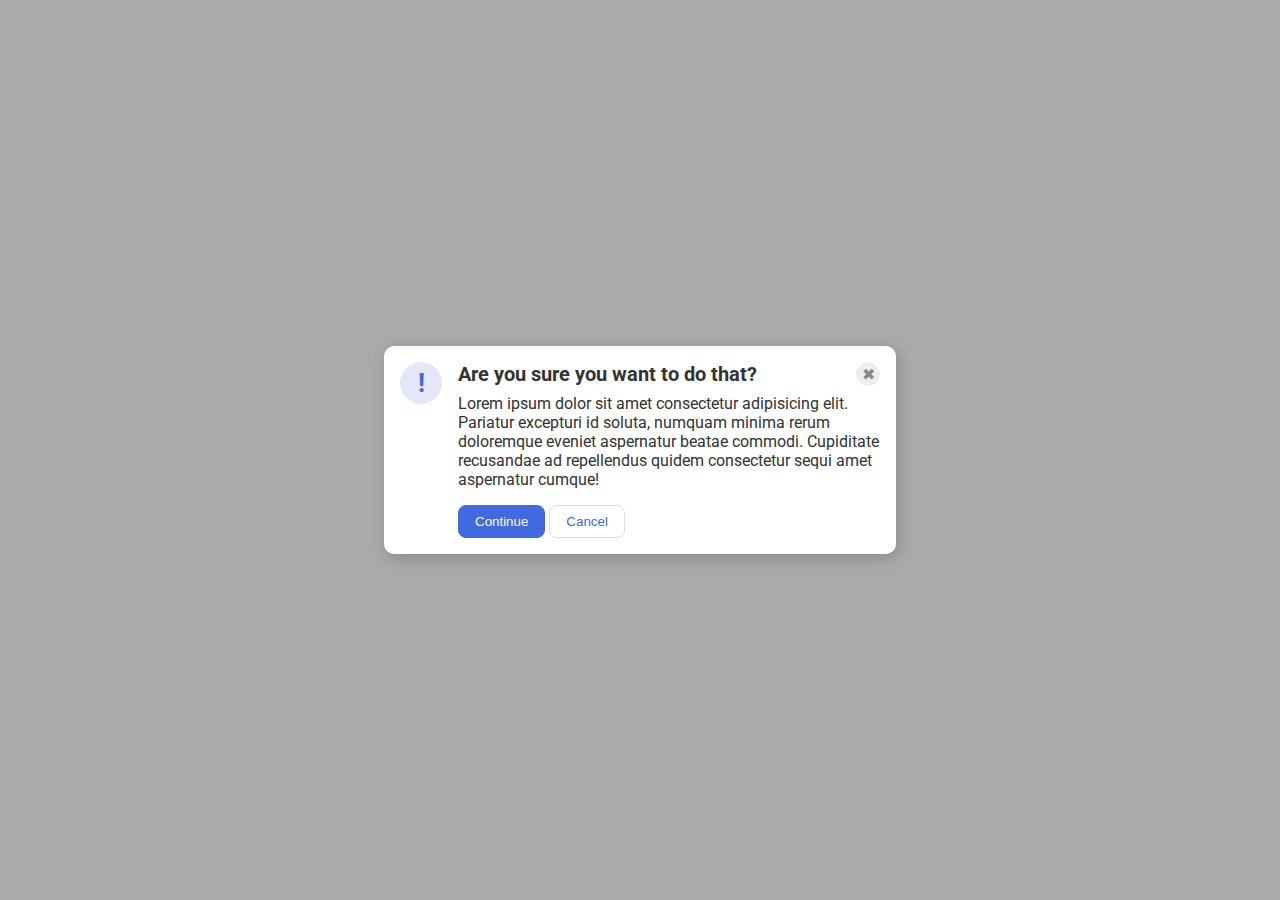
<file: flex/05-flex-modal/index.html>
<!DOCTYPE html>
<html lang="en">
  <head>
    <meta charset="UTF-8">
    <meta http-equiv="X-UA-Compatible" content="IE=edge">
    <meta name="viewport" content="width=device-width, initial-scale=1.0">
    <link rel="stylesheet" href="style.css">
    <title>Modal</title>
  </head>
  <body>
    <div class="modal">
      <div class="icon">!</div>
      <div class="container-outer">
        <div class="container-inner">
          <div class="header">Are you sure you want to do that?</div>
          <button class="close-button">✖</button>
        </div>
        <div class="text">Lorem ipsum dolor sit amet consectetur adipisicing elit. Pariatur excepturi id soluta, numquam minima rerum doloremque eveniet aspernatur beatae commodi. Cupiditate recusandae ad repellendus quidem consectetur sequi amet aspernatur cumque!</div>
        <button class="continue">Continue</button>
        <button class="cancel">Cancel</button>
      </div>
    </div>
  </body>
</html>
</file>
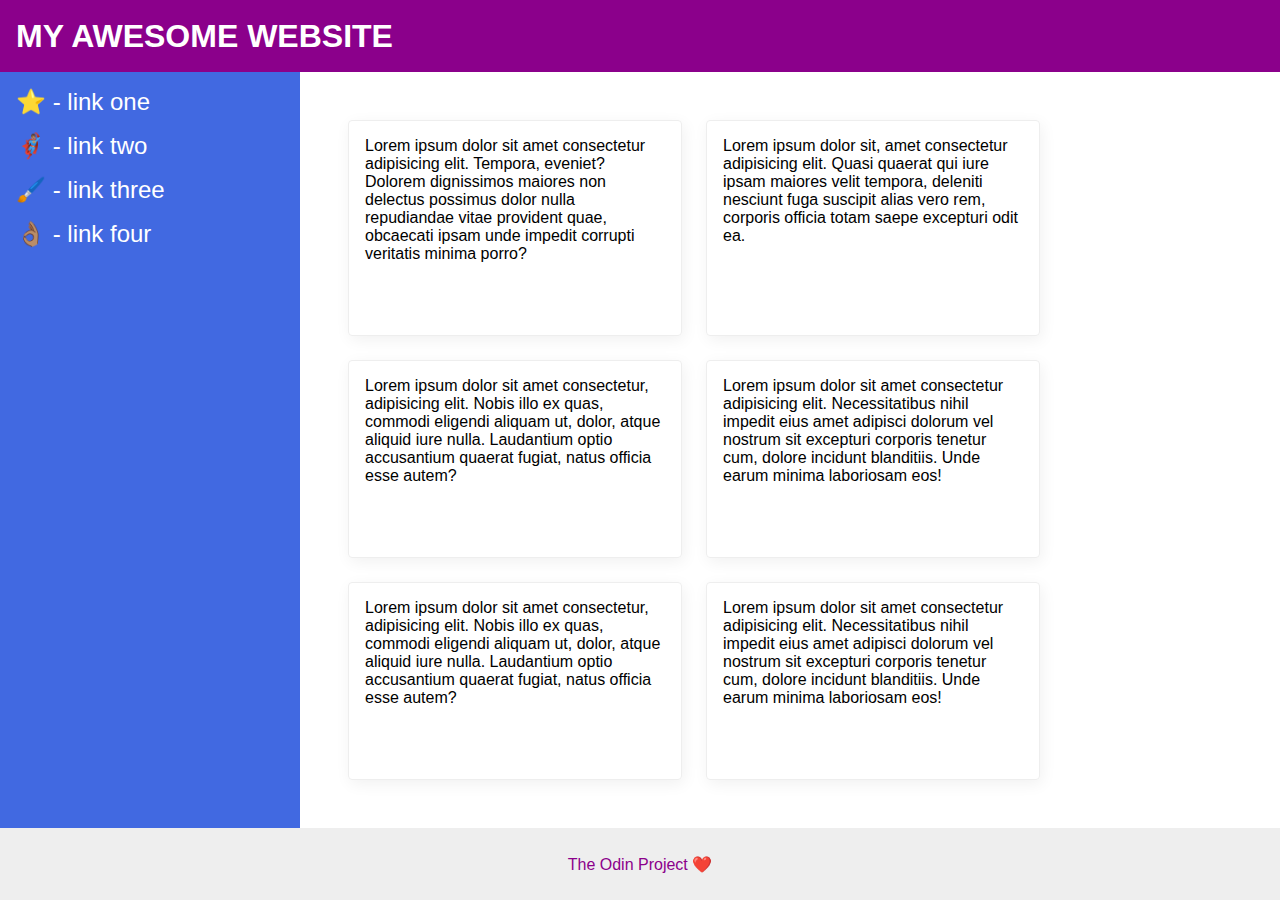
<file: flex/07-flex-layout-2/index.html>
<!DOCTYPE html>
<html lang="en">
  <head>
    <meta charset="UTF-8">
    <meta http-equiv="X-UA-Compatible" content="IE=edge">
    <meta name="viewport" content="width=device-width, initial-scale=1.0">
    <title>The Holy Grail</title>
    <link rel="stylesheet" href="style.css">
  </head>
  <body>
    <div class="header">
      MY AWESOME WEBSITE
    </div>
    
    <div class="container">
      <div class="sidebar">
        <ul>
          <li><a href="#">⭐ - link one</a></li>
          <li><a href="#">🦸🏽‍♂️ - link two</a></li>
          <li><a href="#">🖌️ - link three</a></li>
          <li><a href="#">👌🏽 - link four</a></li>
        </ul>
      </div>

      <div class="main">
        <div class="card">Lorem ipsum dolor sit amet consectetur adipisicing elit. Tempora, eveniet? Dolorem dignissimos maiores non delectus possimus dolor nulla repudiandae vitae provident quae, obcaecati ipsam unde impedit corrupti veritatis minima porro?</div>
        <div class="card">Lorem ipsum dolor sit, amet consectetur adipisicing elit. Quasi quaerat qui iure ipsam maiores velit tempora, deleniti nesciunt fuga suscipit alias vero rem, corporis officia totam saepe excepturi odit ea.</div>
        <div class="card">Lorem ipsum dolor sit amet consectetur, adipisicing elit. Nobis illo ex quas, commodi eligendi aliquam ut, dolor, atque aliquid iure nulla. Laudantium optio accusantium quaerat fugiat, natus officia esse autem?</div>
        <div class="card">Lorem ipsum dolor sit amet consectetur adipisicing elit. Necessitatibus nihil impedit eius amet adipisci dolorum vel nostrum sit excepturi corporis tenetur cum, dolore incidunt blanditiis. Unde earum minima laboriosam eos!</div>
        <div class="card">Lorem ipsum dolor sit amet consectetur, adipisicing elit. Nobis illo ex quas, commodi eligendi aliquam ut, dolor, atque aliquid iure nulla. Laudantium optio accusantium quaerat fugiat, natus officia esse autem?</div>
        <div class="card">Lorem ipsum dolor sit amet consectetur adipisicing elit. Necessitatibus nihil impedit eius amet adipisci dolorum vel nostrum sit excepturi corporis tenetur cum, dolore incidunt blanditiis. Unde earum minima laboriosam eos!</div>
      </div>
    </div>
    
    <div class="footer">
      The Odin Project ❤️
    </div>
  </body>
</html>
</file>
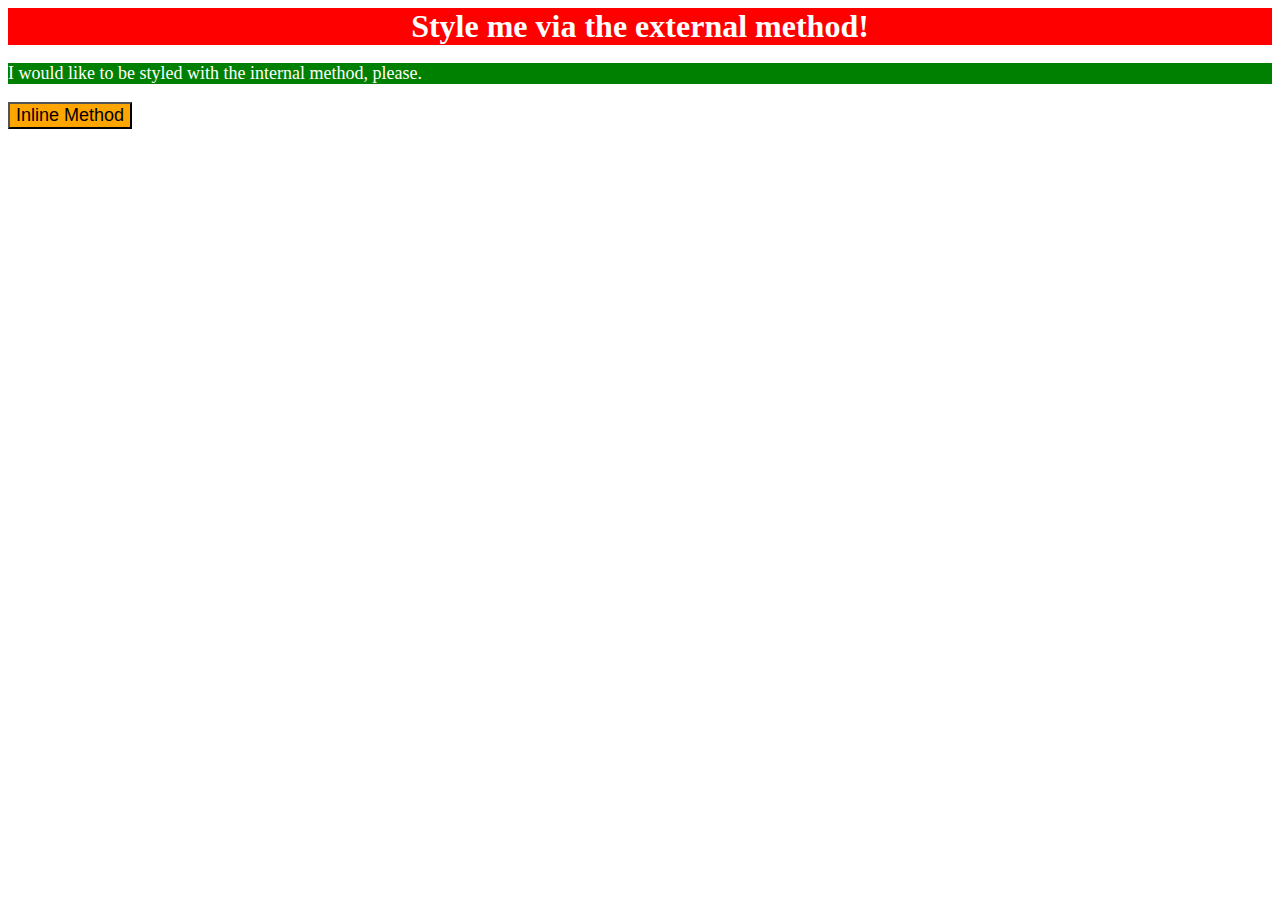
<file: foundations/01-css-methods/index.html>
<!DOCTYPE html>
<html lang="en">
  <head>
    <meta charset="UTF-8">
    <meta http-equiv="X-UA-Compatible" content="IE=edge">
    <meta name="viewport" content="width=device-width, initial-scale=1.0">
    <title>Methods for Adding CSS</title>
    <link rel="stylesheet" href="style.css">
    <style>
      p {
        background-color: green;
        color: white;
        font-size: 18px;
      }
    </style>
  </head>
  <body>
    <div>Style me via the external method!</div>
    <p>I would like to be styled with the internal method, please.</p>
    <button style="background-color: orange; font-size: 18px">Inline Method</button>
  </body>
</html>
</file>
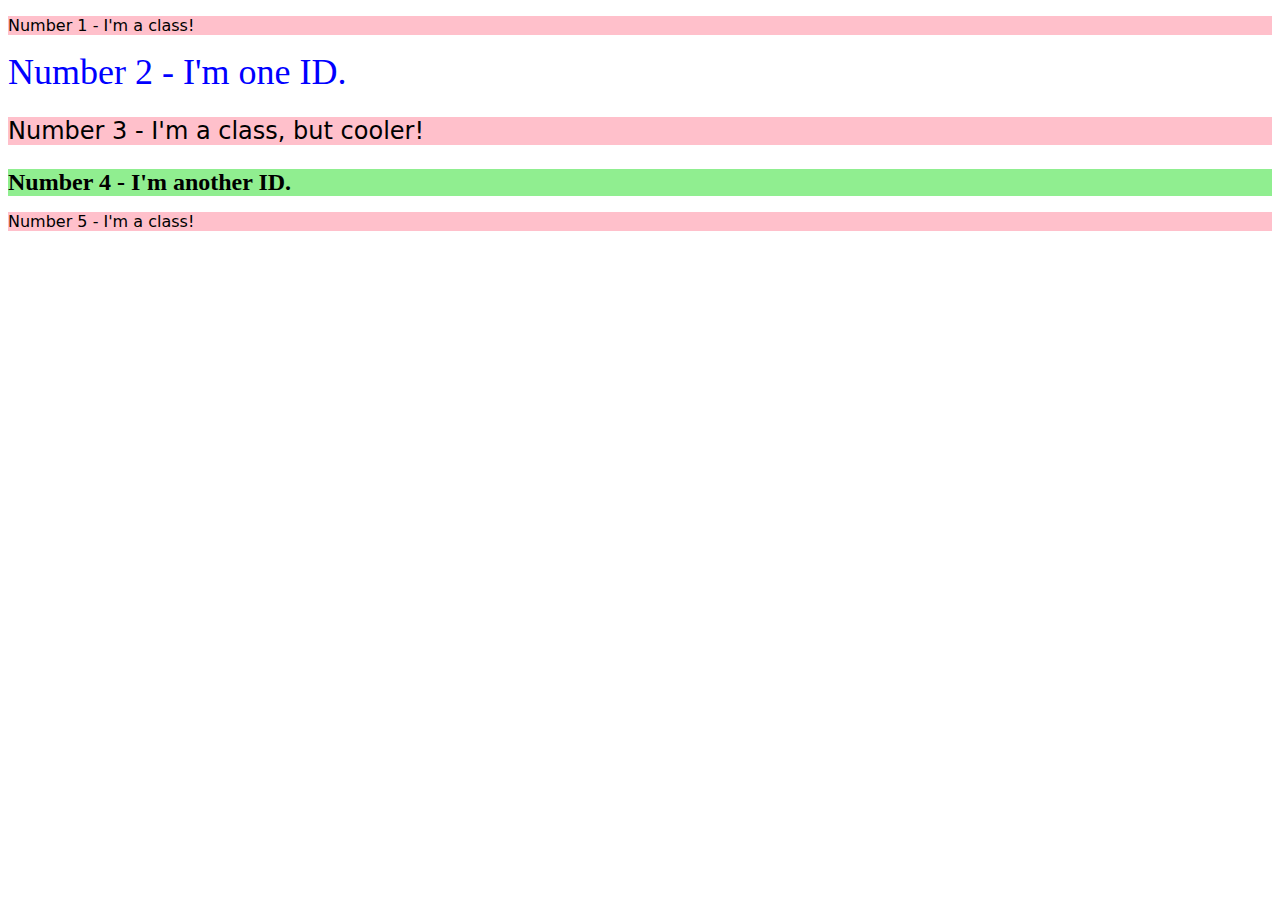
<file: foundations/02-class-id-selectors/index.html>
<!DOCTYPE html>
<html lang="en">
  <head>
    <meta charset="UTF-8">
    <meta http-equiv="X-UA-Compatible" content="IE=edge">
    <meta name="viewport" content="width=device-width, initial-scale=1.0">
    <title>Class and ID Selectors</title>
    <link rel="stylesheet" href="style.css">
  </head>
  <body>
    <p class="odd">Number 1 - I'm a class!</p>
    <div id="second">Number 2 - I'm one ID.</div>
    <p class="odd cool">Number 3 - I'm a class, but cooler!</p>
    <div id="fourth">Number 4 - I'm another ID.</div>
    <p class="odd">Number 5 - I'm a class!</p>
  </body>
</html>
</file>
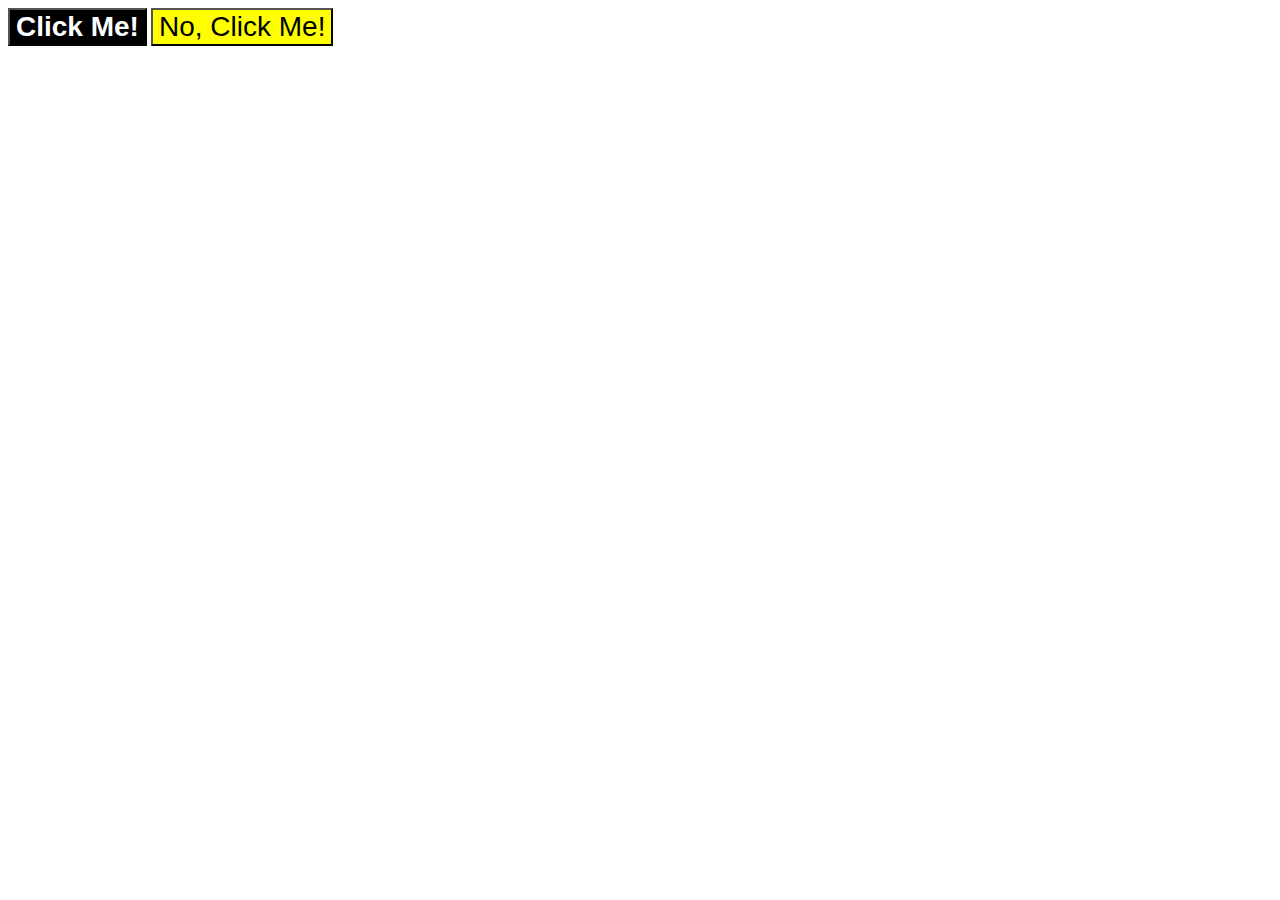
<file: foundations/03-grouping-selectors/index.html>
<!DOCTYPE html>
<html lang="en">
  <head>
    <meta charset="UTF-8">
    <meta http-equiv="X-UA-Compatible" content="IE=edge">
    <meta name="viewport" content="width=device-width, initial-scale=1.0">
    <title>Grouping Selectors</title>
    <link rel="stylesheet" href="style.css">
  </head>
  <body>
    <button class="foo">Click Me!</button>
    <button class="bar">No, Click Me!</button>
  </body>
</html>
</file>
<file: flex/05-flex-modal/style.css>
@import url('https://fonts.googleapis.com/css2?family=Roboto:wght@400;700&display=swap');

html, body {
  height: 100%;
}

body {
  font-family: Roboto, sans-serif;
  margin: 0;
  background: #aaa;
  color: #333;
  /* I'll give you this one for free lol */
  display: flex;
  align-items: center;
  justify-content: center;
}

.modal {
  background: white;
  width: 480px;
  border-radius: 10px;
  box-shadow: 2px 4px 16px rgba(0,0,0,.2);
  display: flex;
  gap: 16px;
  padding: 16px;
}

.container-inner {
  display: flex;
  justify-content: space-between;
}

.header {
  font-size: 20px;
  font-weight: bold;
  margin-bottom: 8px;
}

.text {
  margin-bottom: 16px;
}

.icon {
  color: royalblue;
  font-size: 26px;
  font-weight: 700;
  background: lavender;
  width: 42px;
  height: 42px;
  border-radius: 50%;
  display: flex;
  align-items: center;
  justify-content: center;
  flex-shrink: 0;
}

.close-button {
  background: #eee;
  border-radius: 50%;
  color: #888;
  font-weight: 400;
  font-size: 16px;
  height: 24px;
  width: 24px;
  display: flex;
  align-items: center;
  justify-content: center;
  border: 1px solid #eee;
  padding: 0;
}

button {
  cursor: pointer;
  padding: 8px 16px;
  border-radius: 8px;
}

button.continue {
  background: royalblue;
  border: 1px solid royalblue;
  color: white;
}

button.cancel {
  background: white;
  border: 1px solid #ddd;
  color: royalblue;
}
</file>
<file: flex/07-flex-layout-2/style.css>
body {
  font-family: -apple-system, BlinkMacSystemFont, 'Segoe UI', Roboto, Oxygen, Ubuntu, Cantarell, 'Open Sans', 'Helvetica Neue', sans-serif;
  margin: 0;
  min-height: 100vh;
  display: flex;
  flex-direction: column;
}

.container {
  flex-grow: 1;
  display: flex;
}

.main {
  display: flex;
  flex-wrap: wrap;
  padding: 48px;
  gap: 24px;
}

.header {
  height: 72px;
  background: darkmagenta;
  color: white;
  display: flex;
  align-items: center;
  font-size: 32px;
  font-weight: 900;
  padding-left: 16px;
}

.footer {
  height: 72px;
  background: #eee;
  color: darkmagenta;
  display: flex;
  justify-content: center;
  align-items: center;
}

.sidebar {
  width: 300px;
  background: royalblue;
  box-sizing: border-box;
  flex-shrink: 0;
  padding: 16px;
}

ul {
  list-style: none;
  margin: 0;
  padding: 0;
  display: flex;
  flex-direction: column;
  gap: 16px;
}

a {
  font-size: 24px;
  color: white;
  text-decoration: none;
}

.card {
  border: 1px solid #eee;
  box-shadow: 2px 4px 16px rgba(0,0,0,.06);
  border-radius: 4px;
  width: 300px;
  padding: 16px;
}
</file>
<file: foundations/01-css-methods/style.css>
div {
    background-color: red;
    color: white;
    font-size: 32px;
    text-align: center;
    font-weight: bold;
}
</file>
<file: foundations/02-class-id-selectors/style.css>
.odd {
    background-color: #ffc0cb;
    font-family: Verdana, "DejaVu Sans", sans-serif;
}

.cool {
    font-size: 24px;
}

#second {
    color: #0000ff;
    font-size: 36px;
}

#fourth {
    background-color: #90ee90;
    font-size: 24px;
    font-weight: bold;
}
</file>
<file: foundations/03-grouping-selectors/style.css>
.foo, .bar {
    font-size: 28px;
    font-family: Helvetica, "Times New Roman", sans-serif;
}

.foo {
    background-color: black;
    color: white;
    font-weight: bold;
}

.bar {
    background-color: yellow;
}
</file>
